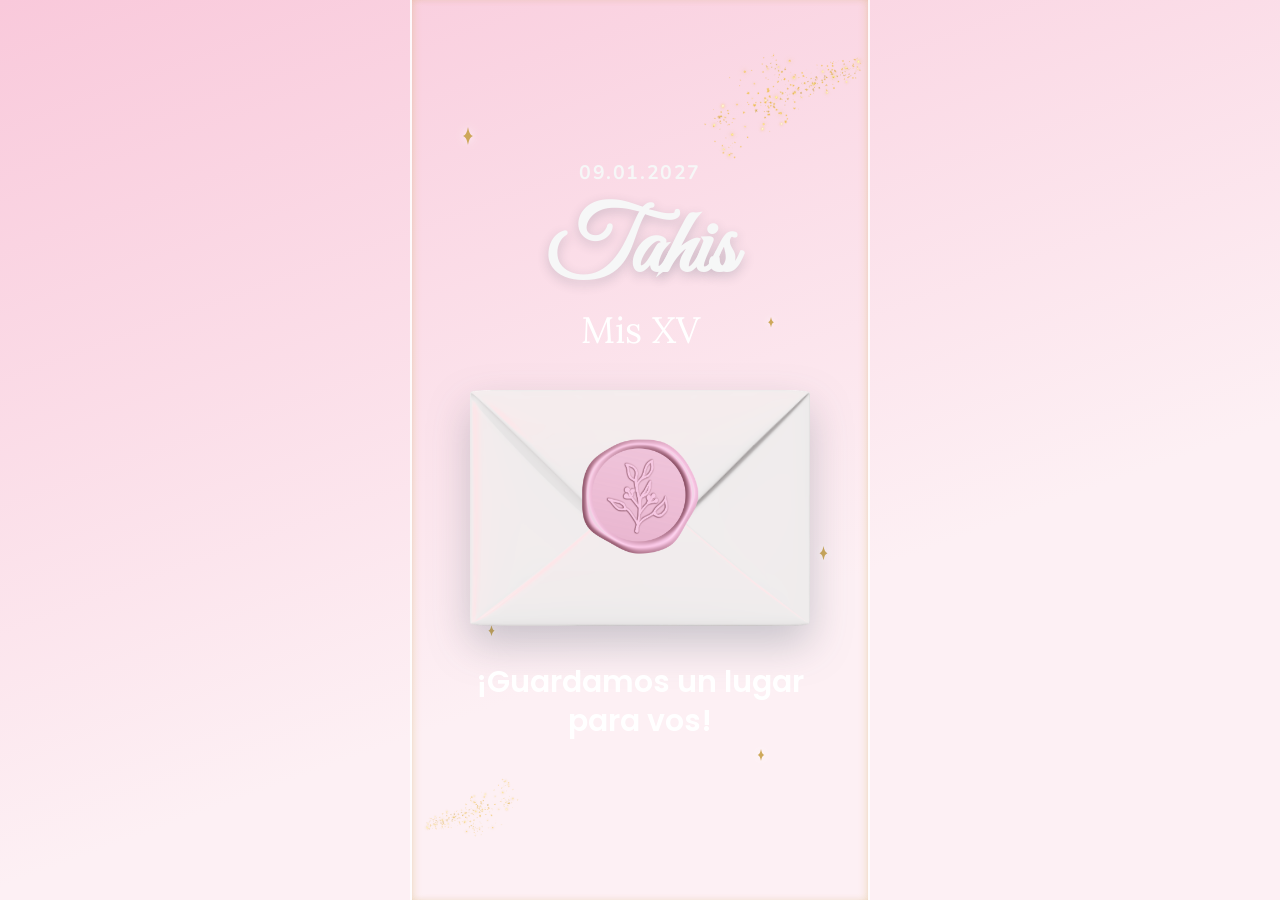
<file: index.html>
<!DOCTYPE html>
<html lang="es">
<head>
  <meta charset="UTF-8" />
  <meta name="viewport" content="width=device-width, initial-scale=1.0" />
  <title>¡Estás invitado/a!</title>

  <!-- Vista previa al compartir por WhatsApp/redes.
       IMPORTANTE: cuando subas la página, reemplazá "TU-DOMINIO" por la URL
       real (la imagen y el enlace deben ser URL absoluta para que WhatsApp
       los muestre). Ver el README. -->
  <meta name="description" content="¡Tahis cumple XV! Te esperamos el 09 de enero de 2027. Entrá a la invitación para confirmar tu lugar. ✨" />
  <meta property="og:type" content="website" />
  <meta property="og:site_name" content="XV de Tahis" />
  <meta property="og:title" content="¡XV de Tahis! ✨" />
  <meta property="og:description" content="Te esperamos el 09 de enero de 2027 en Progreso, Canelones. Toca el sobre para ver los detalles y confirmar tu lugar." />
  <meta property="og:image" content="https://fdevcore.github.io/tahis-xv/images/og-image.jpg" />
  <meta property="og:url" content="https://fdevcore.github.io/tahis-xv/" />
  <meta name="twitter:card" content="summary_large_image" />
  <meta name="theme-color" content="#f9c9db" />

  <!-- Favicon -->
  <link rel="icon" type="image/png" href="images/favicon.png" />
  <link rel="apple-touch-icon" href="images/apple-touch-icon.png" />

  <!-- Tipografías (equivalentes libres a las del diseño original) -->
  <link rel="preconnect" href="https://fonts.googleapis.com" />
  <link rel="preconnect" href="https://fonts.gstatic.com" crossorigin />
  <link
    href="https://fonts.googleapis.com/css2?family=Great+Vibes&family=Lora:wght@500;600&family=Nunito:wght@700;800&family=Poppins:wght@400;500;600;700&display=swap"
    rel="stylesheet"
  />

  <link rel="stylesheet" href="css/base.css" />
  <link rel="stylesheet" href="css/pase.css" />
</head>

<!-- data-page="pase" le indica a app.js qué lógica ejecutar -->
<body data-page="pase">
  <!-- Marca el borde de la tarjeta a lo largo de toda la pantalla -->
  <div class="card-edge" aria-hidden="true"></div>

  <main class="pase">
    <!-- Confeti dorado decorativo (mismo asset que la página de referencia),
         repetido en dos esquinas para que haya más brillo -->
    <img class="confetti confetti--1" src="images/decorativo/confetti-dorado.png" alt="" aria-hidden="true" />
    <img class="confetti confetti--chica confetti--2" src="images/decorativo/confetti-dorado.png" alt="" aria-hidden="true" />

    <!-- Chispitas doradas animadas, para sumar brillantina extra -->
    <span class="sparkle sparkle--1" aria-hidden="true">
      <svg viewBox="0 0 24 24"><path d="M12 0c1 5 2 8 5 9-3 1-4 4-5 9-1-5-2-8-5-9 3-1 4-4 5-9z" /></svg>
    </span>
    <span class="sparkle sparkle--2" aria-hidden="true">
      <svg viewBox="0 0 24 24"><path d="M12 0c1 5 2 8 5 9-3 1-4 4-5 9-1-5-2-8-5-9 3-1 4-4 5-9z" /></svg>
    </span>
    <span class="sparkle sparkle--3" aria-hidden="true">
      <svg viewBox="0 0 24 24"><path d="M12 0c1 5 2 8 5 9-3 1-4 4-5 9-1-5-2-8-5-9 3-1 4-4 5-9z" /></svg>
    </span>
    <span class="sparkle sparkle--4" aria-hidden="true">
      <svg viewBox="0 0 24 24"><path d="M12 0c1 5 2 8 5 9-3 1-4 4-5 9-1-5-2-8-5-9 3-1 4-4 5-9z" /></svg>
    </span>
    <span class="sparkle sparkle--5" aria-hidden="true">
      <svg viewBox="0 0 24 24"><path d="M12 0c1 5 2 8 5 9-3 1-4 4-5 9-1-5-2-8-5-9 3-1 4-4 5-9z" /></svg>
    </span>

    <!-- Fecha pequeña -->
    <p class="pase__fecha reveal" id="fechaDisplay">00.00.0000</p>

    <!-- Nombre de la festejada -->
    <h1 class="pase__nombre reveal" id="nombre">Nombre</h1>

    <!-- Título del evento -->
    <p class="pase__evento reveal" id="tituloEvento">¡Mi cumpleaños!</p>

    <!-- Sobre con sello de cera: es el enlace hacia la invitación completa -->
    <a class="pase__sobre reveal" href="invitacion.html" aria-label="Hacé clic para ver la invitación">
      <img src="images/decorativo/sobre.png" alt="" aria-hidden="true" />
      <img class="pase__sello" src="images/decorativo/sello.png" alt="" aria-hidden="true" />
    </a>

    <!-- Mensaje de reserva -->
    <p class="pase__mensaje reveal" id="mensajeReserva">¡Guardamos un lugar para vos!</p>
  </main>

  <script src="js/config.js"></script>
  <script src="js/render.js"></script>
  <script src="js/countdown.js"></script>
  <script src="js/reveal.js"></script>
  <script src="js/app.js"></script>
</body>
</html>
</file>
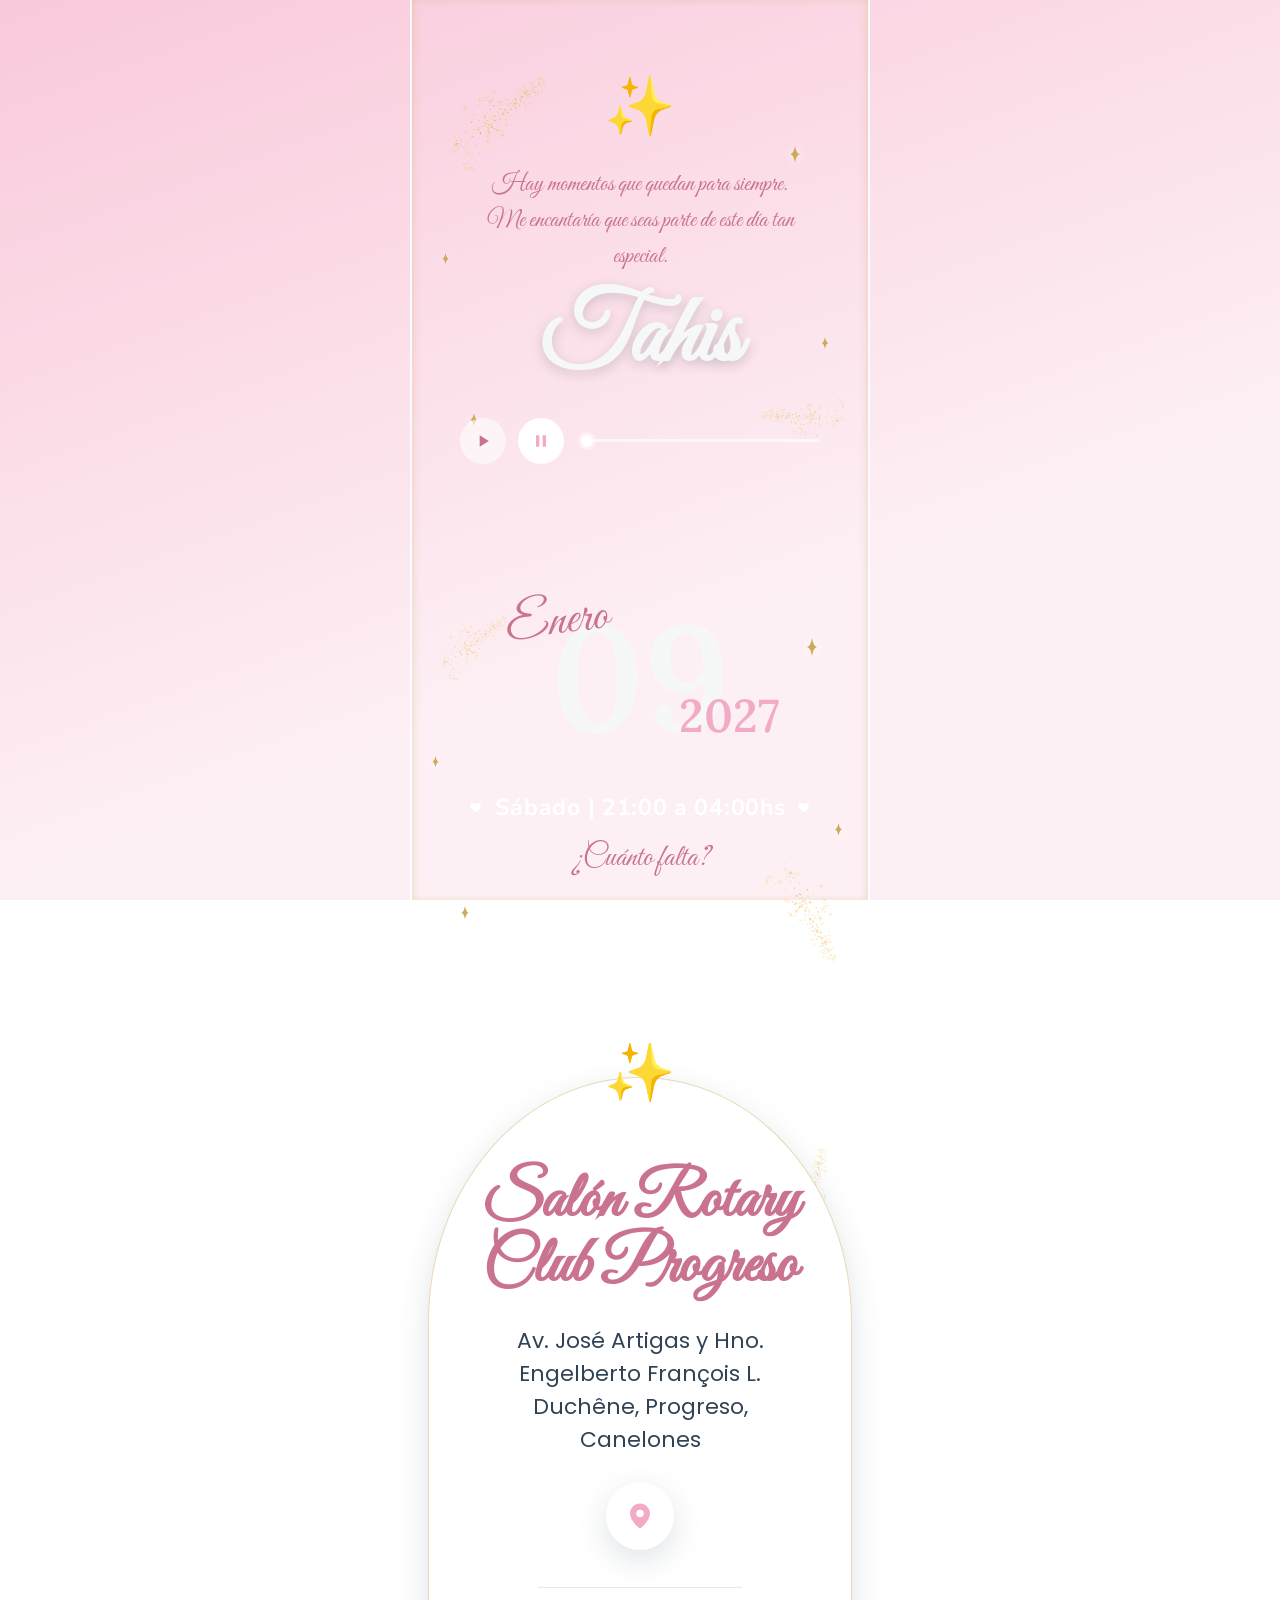
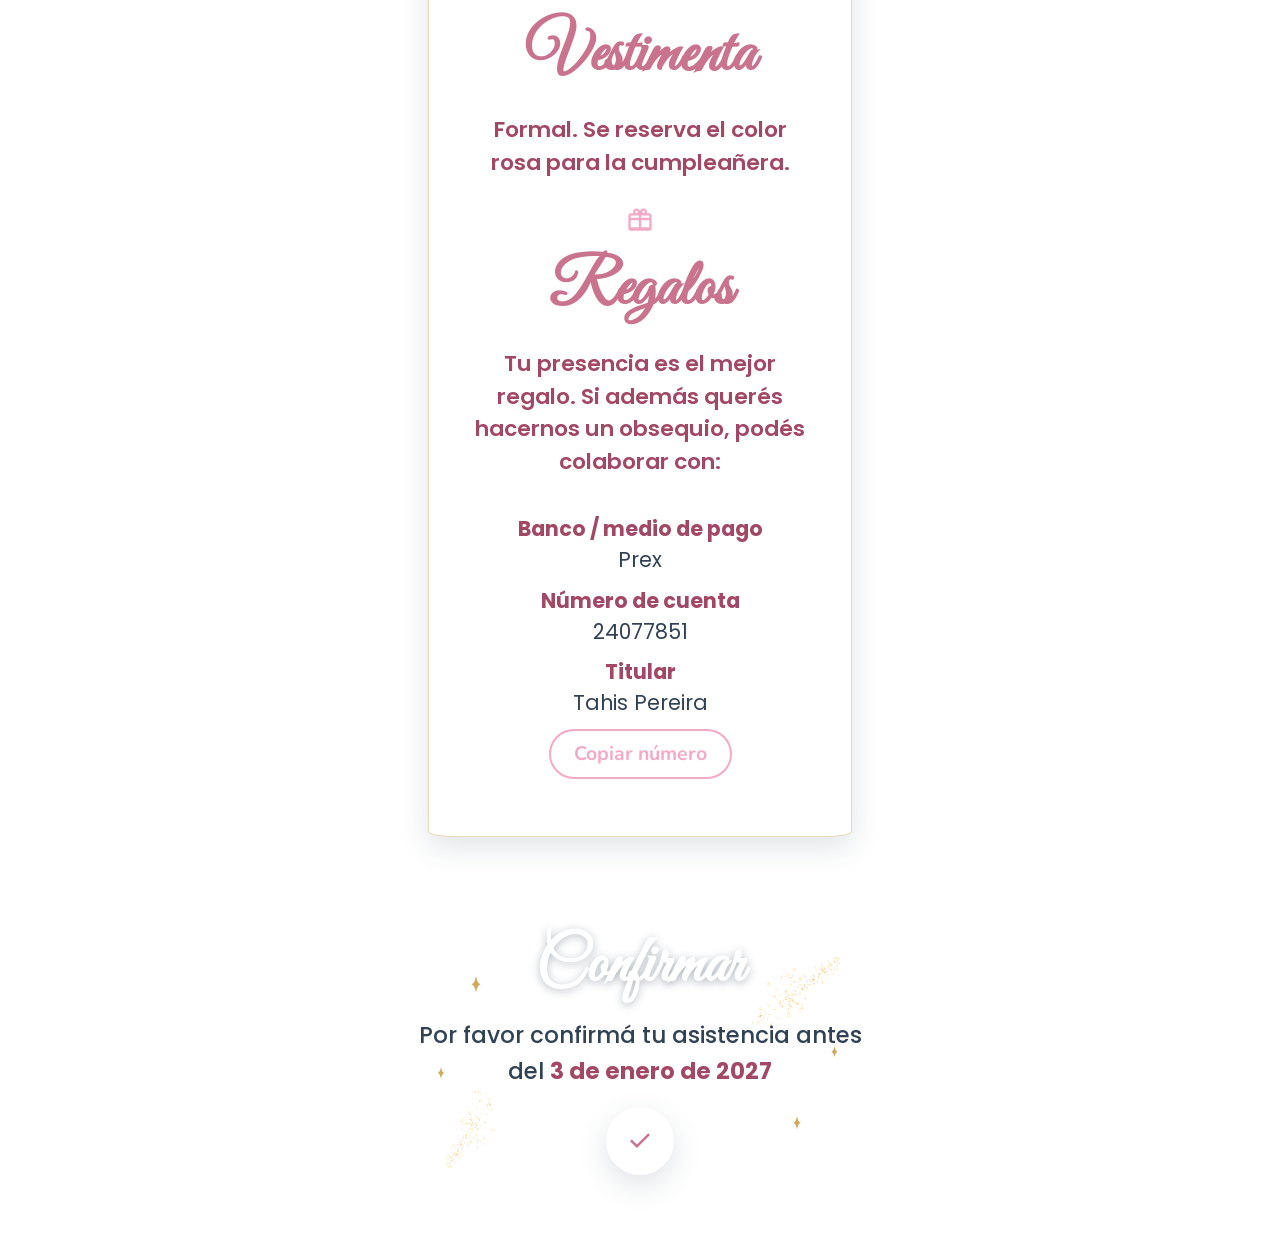
<file: invitacion.html>
<!DOCTYPE html>
<html lang="es">
<head>
  <meta charset="UTF-8" />
  <meta name="viewport" content="width=device-width, initial-scale=1.0" />
  <title>Invitación</title>

  <!-- Vista previa al compartir por WhatsApp/redes.
       IMPORTANTE: cuando subas la página, reemplazá "TU-DOMINIO" por la URL
       real (la imagen y el enlace deben ser URL absoluta para que WhatsApp
       los muestre). Ver el README. -->
  <meta name="description" content="Te esperamos el 09 de enero de 2027 en Progreso, Canelones. Confirmá tu asistencia y mirá todos los detalles. ✨" />
  <meta property="og:type" content="website" />
  <meta property="og:site_name" content="XV de Tahis" />
  <meta property="og:title" content="¡XV de Tahis! ✨" />
  <meta property="og:description" content="Te esperamos el 09 de enero de 2027 en Progreso, Canelones. Confirmá tu lugar." />
  <meta property="og:image" content="https://fdevcore.github.io/tahis-xv/images/og-image.jpg" />
  <meta property="og:url" content="https://fdevcore.github.io/tahis-xv/invitacion.html" />
  <meta name="twitter:card" content="summary_large_image" />
  <meta name="theme-color" content="#f9c9db" />

  <!-- Favicon -->
  <link rel="icon" type="image/png" href="images/favicon.png" />
  <link rel="apple-touch-icon" href="images/apple-touch-icon.png" />

  <link rel="preconnect" href="https://fonts.googleapis.com" />
  <link rel="preconnect" href="https://fonts.gstatic.com" crossorigin />
  <link
    href="https://fonts.googleapis.com/css2?family=Great+Vibes&family=Lora:wght@500;600&family=Nunito:wght@700;800&family=Poppins:wght@400;500;600;700&display=swap"
    rel="stylesheet"
  />

  <link rel="stylesheet" href="css/base.css" />
  <link rel="stylesheet" href="css/invitacion.css" />
</head>

<!-- data-page="invitacion" le indica a app.js qué lógica ejecutar -->
<body data-page="invitacion">
  <!-- Marca el borde de la tarjeta a lo largo de toda la página -->
  <div class="card-edge" aria-hidden="true"></div>

  <!-- ============== HERO: bienvenida + reproductor ============== -->
  <section class="section hero">
    <div class="section__frame">
      <img class="confetti confetti--1" src="images/decorativo/confetti-dorado.png" alt="" aria-hidden="true" />
      <img class="confetti confetti--chica confetti--2" src="images/decorativo/confetti-dorado.png" alt="" aria-hidden="true" />
      <span class="sparkle sparkle--1" aria-hidden="true"><svg viewBox="0 0 24 24"><path d="M12 0c1 5 2 8 5 9-3 1-4 4-5 9-1-5-2-8-5-9 3-1 4-4 5-9z" /></svg></span>
      <span class="sparkle sparkle--2" aria-hidden="true"><svg viewBox="0 0 24 24"><path d="M12 0c1 5 2 8 5 9-3 1-4 4-5 9-1-5-2-8-5-9 3-1 4-4 5-9z" /></svg></span>
      <span class="sparkle sparkle--3" aria-hidden="true"><svg viewBox="0 0 24 24"><path d="M12 0c1 5 2 8 5 9-3 1-4 4-5 9-1-5-2-8-5-9 3-1 4-4 5-9z" /></svg></span>
      <span class="sparkle sparkle--4" aria-hidden="true"><svg viewBox="0 0 24 24"><path d="M12 0c1 5 2 8 5 9-3 1-4 4-5 9-1-5-2-8-5-9 3-1 4-4 5-9z" /></svg></span>
      <div class="section__inner">
        <!-- Insignia decorativa arriba del todo (reemplaza a la corona original) -->
        <div class="reveal" id="insigniaHero" aria-hidden="true" style="font-size:2.5rem;">✨</div>

        <p class="hero__bienvenida reveal" id="mensajeBienvenida">
          Hay momentos que quedan para siempre. Me encantaría que seas parte de este día tan especial.
        </p>

        <h1 class="hero__nombre reveal" id="nombre">Nombre</h1>

        <!-- Reproductor de música de fondo (opcional). Si CONFIG.musica.src
             está vacío, render.js oculta todo este bloque. -->
        <div class="player reveal" id="reproductor" hidden>
          <audio id="audioElemento" loop></audio>
          <div class="player__botones">
            <button class="player__toggle" id="playerPlay" type="button" aria-label="Reproducir música">
              <svg viewBox="0 0 24 24"><path d="M8 5v14l11-7z" /></svg>
            </button>
            <button class="player__toggle" id="playerPause" type="button" aria-label="Pausar música">
              <svg viewBox="0 0 24 24"><path d="M6 5h4v14H6zM14 5h4v14h-4z" /></svg>
            </button>
          </div>
          <input class="player__bar" id="playerBar" type="range" min="0" max="100" value="0" />
        </div>

        <!-- Aviso que aparece solo si el navegador sigue bloqueando el
             audio y hace falta un toque (ver js/player.js) -->
        <p class="player__nudge" id="audioNudge" hidden>🎵 Tocá la pantalla para escuchar la música</p>
      </div>
    </div>
  </section>

  <!-- ============== CUÁNDO: fecha superpuesta + cuenta regresiva ============== -->
  <section class="section when">
    <div class="section__frame">
      <img class="confetti confetti--1" src="images/decorativo/confetti-dorado.png" alt="" aria-hidden="true" />
      <img class="confetti confetti--2" src="images/decorativo/confetti-dorado.png" alt="" aria-hidden="true" />
      <span class="sparkle sparkle--1" aria-hidden="true"><svg viewBox="0 0 24 24"><path d="M12 0c1 5 2 8 5 9-3 1-4 4-5 9-1-5-2-8-5-9 3-1 4-4 5-9z" /></svg></span>
      <span class="sparkle sparkle--2" aria-hidden="true"><svg viewBox="0 0 24 24"><path d="M12 0c1 5 2 8 5 9-3 1-4 4-5 9-1-5-2-8-5-9 3-1 4-4 5-9z" /></svg></span>
      <span class="sparkle sparkle--3" aria-hidden="true"><svg viewBox="0 0 24 24"><path d="M12 0c1 5 2 8 5 9-3 1-4 4-5 9-1-5-2-8-5-9 3-1 4-4 5-9z" /></svg></span>
      <span class="sparkle sparkle--4" aria-hidden="true"><svg viewBox="0 0 24 24"><path d="M12 0c1 5 2 8 5 9-3 1-4 4-5 9-1-5-2-8-5-9 3-1 4-4 5-9z" /></svg></span>
      <div class="section__inner">
      <div class="when__fecha reveal">
        <span class="when__mes" id="fechaMes">Mes</span>
        <span class="when__dia" id="fechaDia">00</span>
        <span class="when__anio" id="fechaAnio">0000</span>
      </div>

      <p class="when__horario reveal">
        <svg class="icon-inline" viewBox="0 0 24 24" aria-hidden="true">
          <path d="M12 21s-6.7-4.35-9.3-8.1C.8 10.1 1.4 6.7 4.2 5.2c2.1-1.1 4.4-.4 5.8 1.3.4.5.7 1 1 1.5.3-.5.6-1 1-1.5 1.4-1.7 3.7-2.4 5.8-1.3 2.8 1.5 3.4 4.9 1.5 7.7C18.7 16.65 12 21 12 21z" />
        </svg>
        <span id="diaYHorario">Día | Horario</span>
        <svg class="icon-inline" viewBox="0 0 24 24" aria-hidden="true">
          <path d="M12 21s-6.7-4.35-9.3-8.1C.8 10.1 1.4 6.7 4.2 5.2c2.1-1.1 4.4-.4 5.8 1.3.4.5.7 1 1 1.5.3-.5.6-1 1-1.5 1.4-1.7 3.7-2.4 5.8-1.3 2.8 1.5 3.4 4.9 1.5 7.7C18.7 16.65 12 21 12 21z" />
        </svg>
      </p>

      <p class="when__pregunta reveal">¿Cuánto falta?</p>

      <!-- Cuenta regresiva en vivo (ver js/countdown.js) -->
      <div class="countdown reveal" id="countdown">
        <div class="countdown__unit">
          <span class="countdown__value" id="cdDias">00</span>
          <span class="countdown__label">Días</span>
        </div>
        <span class="countdown__sep">:</span>
        <div class="countdown__unit">
          <span class="countdown__value" id="cdHoras">00</span>
          <span class="countdown__label">Horas</span>
        </div>
        <span class="countdown__sep">:</span>
        <div class="countdown__unit">
          <span class="countdown__value" id="cdMinutos">00</span>
          <span class="countdown__label">Min</span>
        </div>
        <span class="countdown__sep">:</span>
        <div class="countdown__unit">
          <span class="countdown__value" id="cdSegundos">00</span>
          <span class="countdown__label">Seg</span>
        </div>
      </div>
      </div>
    </div>
  </section>

  <!-- ============== TARJETA EN ARCO: Dónde + Vestimenta + Regalos ============== -->
  <section class="section info">
   <div class="section__frame">
    <img class="confetti confetti--1" src="images/decorativo/confetti-dorado.png" alt="" aria-hidden="true" />
    <img class="confetti confetti--chica confetti--2" src="images/decorativo/confetti-dorado.png" alt="" aria-hidden="true" />
    <span class="sparkle sparkle--1" aria-hidden="true"><svg viewBox="0 0 24 24"><path d="M12 0c1 5 2 8 5 9-3 1-4 4-5 9-1-5-2-8-5-9 3-1 4-4 5-9z" /></svg></span>
    <span class="sparkle sparkle--2" aria-hidden="true"><svg viewBox="0 0 24 24"><path d="M12 0c1 5 2 8 5 9-3 1-4 4-5 9-1-5-2-8-5-9 3-1 4-4 5-9z" /></svg></span>
      <span class="sparkle sparkle--3" aria-hidden="true"><svg viewBox="0 0 24 24"><path d="M12 0c1 5 2 8 5 9-3 1-4 4-5 9-1-5-2-8-5-9 3-1 4-4 5-9z" /></svg></span>
      <span class="sparkle sparkle--4" aria-hidden="true"><svg viewBox="0 0 24 24"><path d="M12 0c1 5 2 8 5 9-3 1-4 4-5 9-1-5-2-8-5-9 3-1 4-4 5-9z" /></svg></span>

    <div class="arch-card reveal">
      <span class="arch-card__insignia" id="insigniaArco" aria-hidden="true">✨</span>

      <!-- Dónde -->
      <h2 class="title-script" id="nombreLugar">Nombre del salón</h2>
      <p class="arch-card__direccion" id="direccion">Dirección</p>
      <a class="icon-circle" id="mapsLink" href="https://maps.google.com/" target="_blank" rel="noopener noreferrer" aria-label="Ver ubicación en el mapa">
        <svg viewBox="0 0 24 24" aria-hidden="true">
          <path d="M12 2C7.6 2 4 5.6 4 10c0 5.4 6.8 11.2 7.1 11.4.5.4 1.2.4 1.8 0C13.2 21.2 20 15.4 20 10c0-4.4-3.6-8-8-8zm0 11a3 3 0 1 1 0-6 3 3 0 0 1 0 6z" />
        </svg>
      </a>

      <div class="arch-card__divider"></div>

      <!-- Vestimenta -->
      <h2 class="title-script" id="vestimentaTitulo">Vestimenta</h2>
      <p class="arch-card__texto" id="vestimentaTexto">
        Formal. Se reservan los colores dorado y rosa para la cumpleañera.
      </p>

      <div class="arch-card__icono-divisor" aria-hidden="true">
        <svg viewBox="0 0 24 24">
          <path d="M20 7h-2.2c.13-.32.2-.65.2-1 0-1.66-1.34-3-3-3-1.05 0-1.96.54-2.5 1.35L12 4.9l-.5-.55C10.96 3.54 10.05 3 9 3 7.34 3 6 4.34 6 6c0 .35.07.68.2 1H4c-1.1 0-2 .9-2 2v11c0 1.1.9 2 2 2h16c1.1 0 2-.9 2-2V9c0-1.1-.9-2-2-2zM9 5c.55 0 1 .45 1 1s-.45 1-1 1-1-.45-1-1 .45-1 1-1zm6 2c-.55 0-1-.45-1-1s.45-1 1-1 1 .45 1 1-.45 1-1 1zM4 9h7v2H4V9zm0 4h7v6H4v-6zm16 6h-7v-6h7v6zm0-8h-7V9h7v2z" />
        </svg>
      </div>

      <!-- Regalos -->
      <h2 class="title-script" id="regalosTitulo">Regalos</h2>
      <p class="arch-card__texto" id="regalosTexto">
        Tu presencia es el mejor regalo. Si además querés hacernos un obsequio, podés colaborar con:
      </p>

      <!-- Este bloque se oculta automáticamente si no se cargan datos en config.js -->
      <dl class="arch-card__regalo" id="datosRegaloBloque">
        <dt>Banco / medio de pago</dt>
        <dd id="regaloBanco">-</dd>
        <dt>Número de cuenta</dt>
        <dd id="regaloNumero">-</dd>
        <dt>Titular</dt>
        <dd id="regaloTitular">-</dd>
        <button class="arch-card__copiar" id="copiarDatosRegalo" type="button">Copiar número</button>
      </dl>
    </div>
   </div>
  </section>

  <!-- ============== CONFIRMAR ASISTENCIA ============== -->
  <section class="section rsvp" id="rsvp">
   <div class="section__frame">
    <img class="confetti confetti--1" src="images/decorativo/confetti-dorado.png" alt="" aria-hidden="true" />
    <img class="confetti confetti--chica confetti--2" src="images/decorativo/confetti-dorado.png" alt="" aria-hidden="true" />
    <span class="sparkle sparkle--1" aria-hidden="true"><svg viewBox="0 0 24 24"><path d="M12 0c1 5 2 8 5 9-3 1-4 4-5 9-1-5-2-8-5-9 3-1 4-4 5-9z" /></svg></span>
    <span class="sparkle sparkle--2" aria-hidden="true"><svg viewBox="0 0 24 24"><path d="M12 0c1 5 2 8 5 9-3 1-4 4-5 9-1-5-2-8-5-9 3-1 4-4 5-9z" /></svg></span>
      <span class="sparkle sparkle--3" aria-hidden="true"><svg viewBox="0 0 24 24"><path d="M12 0c1 5 2 8 5 9-3 1-4 4-5 9-1-5-2-8-5-9 3-1 4-4 5-9z" /></svg></span>
      <span class="sparkle sparkle--4" aria-hidden="true"><svg viewBox="0 0 24 24"><path d="M12 0c1 5 2 8 5 9-3 1-4 4-5 9-1-5-2-8-5-9 3-1 4-4 5-9z" /></svg></span>
    <div class="section__inner">
      <h2 class="title-script rsvp__titulo" id="confirmacionTitulo">Confirmar</h2>
      <p class="rsvp__texto">
        <span id="confirmacionTexto">Por favor confirmá tu asistencia antes del</span>
        <span class="rsvp__fecha-limite" id="fechaLimite">fecha límite</span>
      </p>
      <a class="icon-circle rsvp__boton reveal" id="rsvpBoton" href="https://forms.gle/" target="_blank" rel="noopener noreferrer" aria-label="Confirmar asistencia">
        <svg viewBox="0 0 24 24" aria-hidden="true">
          <path d="M9.55 17.65 4 12.1l1.4-1.4 4.15 4.15L18.6 5.8 20 7.2z" />
        </svg>
      </a>
    </div>
   </div>
  </section>

  <!-- ============== FOOTER / CRÉDITO (opcional) ============== -->
  <footer class="site-footer" id="siteFooter" hidden>
    <p>
      <a id="creditoLink" href="#" target="_blank" rel="noopener noreferrer"><span id="creditoTexto"></span></a>
    </p>
  </footer>

  <script src="js/config.js"></script>
  <script src="js/render.js"></script>
  <script src="js/countdown.js"></script>
  <script src="js/reveal.js"></script>
  <script src="js/player.js"></script>
  <script src="js/app.js"></script>
</body>
</html>
</file>
<file: css/base.css>
/* ============================================================
   BASE.CSS
   Variables globales, reset y componentes compartidos por
   index.html (el "pase") e invitacion.html (la invitación completa).

   La paleta y los componentes de este archivo están calcados de la
   página de referencia (fondo rosa con degradé, títulos en cursiva
   color mauve, tarjeta blanca en forma de arco, insignias circulares
   con íconos, confeti dorado).
   ============================================================ */

:root {
  --color-bg-top: #f9c9db;     /* Rosa clarito: esquina superior del degradé */
  --color-bg-bottom: #fdf0f4;  /* Rosa casi blanco: resto del degradé de fondo */
  --color-accent: #f3aac6;     /* Rosa acento (botones, círculos) */
  --color-title: #c9738f;      /* Mauve de los títulos en cursiva */
  --color-text-rose: #a24864;  /* Texto rosado oscuro (vestimenta, regalos) */
  --color-gold: #c9a24b;       /* Dorado, detalle del tema XV */
  --color-light: #f6f7f7;      /* Casi blanco, texto sobre fondo rosado */
  --color-dark: #304254;       /* Azul oscuro, texto general sobre blanco */
  --color-white: #ffffff;

  /* --- Tipografías (equivalentes libres a las del diseño original) --- */
  --font-script: 'Great Vibes', cursive;   /* Nombre de la festejada, títulos */
  --font-serif: 'Lora', serif;             /* Números de fecha grandes */
  --font-sans: 'Poppins', sans-serif;      /* Textos generales */
  --font-accent: 'Nunito', sans-serif;     /* Pequeños textos destacados */

  --shadow-soft: 0 10px 30px rgba(48, 66, 84, 0.15);
  --transition-base: 0.4s ease;
}

/* --- Reset básico --- */
*,
*::before,
*::after {
  box-sizing: border-box;
  margin: 0;
  padding: 0;
}

html {
  scroll-behavior: smooth;
  /* Tamaño base del texto: en pantallas grandes lo agrandamos un poco
     para que la tarjeta (que se mantiene angosta, como en el celular)
     no se vea chica y perdida en medio de la pantalla. Como casi todo
     el sitio está en rem, esto agranda todo proporcionalmente. */
  font-size: 18px;
}

@media (min-width: 640px) {
  html {
    font-size: 20px;
  }
}

@media (min-width: 1024px) {
  html {
    font-size: 23px;
  }
}

body {
  font-family: var(--font-sans);
  color: var(--color-dark);
  /* Un único degradé para TODA la página, fijo a la pantalla
     ("background-attachment: fixed"). Al estar fijo, no importa
     cuánto mida la página ni cuántas secciones tenga: se ve siempre
     parejo, sin ningún corte/línea entre una sección y la siguiente. */
  background-image: linear-gradient(160deg, var(--color-bg-top), var(--color-bg-bottom) 65%);
  background-attachment: fixed;
  background-size: 100% 100vh;
  background-repeat: no-repeat;
  overflow-x: hidden;
  -webkit-font-smoothing: antialiased;
}

img {
  display: block;
  max-width: 100%;
}

a {
  text-decoration: none;
  color: inherit;
}

button {
  font-family: inherit;
  cursor: pointer;
  border: none;
  background: none;
}

/* --- Utilidad: animación de aparición al hacer scroll (ver reveal.js) --- */
.reveal {
  opacity: 0;
  transform: translateY(24px);
  transition: opacity 0.8s ease, transform 0.8s ease;
}

.reveal.is-visible {
  opacity: 1;
  transform: translateY(0);
}

/* --- Título en tipografía script/cursiva, usado en cada sub-sección --- */
.title-script {
  font-family: var(--font-script);
  font-size: 2.8rem;
  color: var(--color-title);
  line-height: 1;
}

/* --- Borde vertical fijo: marca los bordes de la "tarjeta" angosta
   (izquierda y derecha) a lo largo de TODA la página, para que se vea
   claramente dónde termina la tarjeta y empieza el fondo, incluso al
   hacer scroll. Es "fixed" así se mantiene de arriba a abajo de la
   pantalla sin importar cuánto mida la página. --- */
/* Solo se muestra a partir de tablet/pc (ver media query más abajo):
   en celular la tarjeta ya ocupa casi todo el ancho de la pantalla,
   así que estas líneas quedarían pegadas al borde y no se ven bien. */
.card-edge {
  display: none;
  position: fixed;
  top: 0;
  bottom: 0;
  left: 50%;
  transform: translateX(-50%);
  width: min(92%, 460px);
  border-left: 2px solid rgba(255, 255, 255, 0.85);
  border-right: 2px solid rgba(255, 255, 255, 0.85);
  box-shadow: inset 4px 0 10px -4px rgba(201, 162, 75, 0.35),
    inset -4px 0 10px -4px rgba(201, 162, 75, 0.35);
  pointer-events: none;
  z-index: 5;
}

@media (min-width: 640px) {
  .card-edge {
    display: block;
  }
}

/* --- Confeti dorado decorativo (imagen real recortada del diseño) ---
   Se usa como acento suelto en varias esquinas, con un ligero
   parpadeo/flote para que se sienta "vivo" en vez de una imagen fija. */
.confetti {
  position: absolute;
  width: 140px;
  pointer-events: none;
  user-select: none;
  z-index: 0;
  animation: brillar 4s ease-in-out infinite;
}

.confetti--chica {
  width: 80px;
}

@keyframes brillar {
  0%, 100% { opacity: 0.55; transform: scale(0.94) rotate(var(--rot, 0deg)); }
  50% { opacity: 1; transform: scale(1.06) rotate(var(--rot, 0deg)); }
}

/* --- Chispitas sueltas (estrellitas doradas animadas), para sumar
   más brillantina además del confeti real --- */
.sparkle {
  position: absolute;
  z-index: 0;
  pointer-events: none;
  color: var(--color-gold);
  opacity: 0.9;
  filter: drop-shadow(0 0 4px rgba(255, 255, 255, 0.9));
  animation: titilar 2.4s ease-in-out infinite;
}

.sparkle svg {
  width: 100%;
  height: 100%;
  fill: currentColor;
}

@keyframes titilar {
  0%, 100% { opacity: 0.45; transform: scale(0.75) rotate(0deg); }
  50% { opacity: 1; transform: scale(1.25) rotate(15deg); }
}

/* --- Insignia circular con ícono (usada en "Dónde" y "Confirmar") --- */
.icon-circle {
  display: inline-grid;
  place-items: center;
  width: 68px;
  height: 68px;
  border-radius: 50%;
  background: var(--color-white);
  box-shadow: var(--shadow-soft);
  color: var(--color-accent);
  transition: transform var(--transition-base), box-shadow var(--transition-base);
}

.icon-circle svg {
  width: 30px;
  height: 30px;
  fill: currentColor;
}

.icon-circle:hover {
  transform: translateY(-3px) scale(1.05);
  box-shadow: 0 14px 30px rgba(48, 66, 84, 0.22);
}

/* --- Ícono pequeño en línea (corazones junto al día/horario) --- */
.icon-inline {
  width: 20px;
  height: 20px;
  fill: currentColor;
  vertical-align: -3px;
}

/* --- Tarjeta blanca en forma de arco: agrupa Dónde + Vestimenta + Regalos,
   igual que en la página de referencia --- */
.arch-card {
  position: relative;
  z-index: 1;
  width: min(92%, 460px);
  margin: 0 auto;
  background: var(--color-white);
  border-radius: 50% 50% 24px 24px / 18% 18% 6px 6px;
  padding: 4rem 1.75rem 2.5rem;
  /* Filete dorado bien fino que marca el borde de la tarjeta, además
     de la sombra: así se nota la separación entre la tarjeta blanca
     (delgada) y el fondo rosa, como en la referencia. */
  border: 1px solid rgba(201, 162, 75, 0.4);
  box-shadow: var(--shadow-soft);
  display: flex;
  flex-direction: column;
  align-items: center;
  gap: 1.1rem;
  text-align: center;
}

.arch-card__divider {
  width: 60%;
  height: 1px;
  background: rgba(48, 66, 84, 0.12);
  margin: 0.5rem 0;
}
</file>
<file: css/pase.css>
/* ============================================================
   PASE.CSS
   Estilos de index.html: la tarjeta "pase" que se comparte por
   WhatsApp. Replica el diseño real de referencia: fondo con
   degradé rosa, confeti dorado, nombre en script, sobre blanco
   con sello de cera, y el mensaje de reserva.
   ============================================================ */

.pase {
  position: relative;
  min-height: 100svh;
  width: 100%;
  max-width: 460px;
  margin: 0 auto;
  display: flex;
  flex-direction: column;
  align-items: center;
  justify-content: center;
  gap: 0.85rem;
  padding: 2rem 1.5rem;
  text-align: center;
  overflow: hidden;
}

/* Confeti dorado en dos esquinas, igual que en la referencia pero con
   más brillo repartido */
.confetti--1 {
  top: 4%;
  right: 4%;
  transform: rotate(15deg);
}

.confetti--2 {
  bottom: 6%;
  left: 5%;
  transform: rotate(-160deg);
  animation-delay: -2s;
}

/* Chispitas sueltas repartidas por la tarjeta */
.sparkle--1 {
  top: 14%;
  left: 10%;
  width: 24px;
  height: 24px;
  animation-delay: -0.5s;
}

.sparkle--2 {
  top: 60%;
  right: 8%;
  width: 19px;
  height: 19px;
  animation-delay: -1.6s;
}

.sparkle--3 {
  bottom: 16%;
  right: 22%;
  width: 16px;
  height: 16px;
  animation-delay: -0.9s;
}

.sparkle--4 {
  top: 34%;
  right: 20%;
  width: 14px;
  height: 14px;
  animation-delay: -2.2s;
}

.sparkle--5 {
  bottom: 30%;
  left: 16%;
  width: 15px;
  height: 15px;
  animation-delay: -1.2s;
}

/* Fecha pequeña, arriba del nombre */
.pase__fecha {
  font-family: var(--font-accent);
  font-weight: 700;
  letter-spacing: 0.08em;
  font-size: 0.85rem;
  color: var(--color-light);
  position: relative;
  z-index: 1;
}

/* Nombre en tipografía script, tal como el original */
.pase__nombre {
  position: relative;
  z-index: 1;
  font-family: var(--font-script);
  font-size: 4rem;
  color: var(--color-light);
  line-height: 1;
  text-shadow: 0 4px 12px rgba(48, 66, 84, 0.2);
}

/* Título del evento (ej. "Mis XV") */
.pase__evento {
  position: relative;
  z-index: 1;
  font-family: var(--font-serif);
  font-size: 1.6rem;
  color: var(--color-white);
  margin-top: -0.5rem;
}

/* Sobre con sello de cera: el "botón" que lleva a la invitación */
.pase__sobre {
  position: relative;
  z-index: 1;
  width: min(78vw, 340px);
  margin: 0.75rem 0;
  filter: drop-shadow(0 18px 20px rgba(48, 66, 84, 0.25));
  transition: transform var(--transition-base);
}

.pase__sobre:hover {
  transform: translateY(-4px) scale(1.02);
}

.pase__sello {
  position: absolute;
  top: 50%;
  left: 50%;
  width: 34%;
  transform: translate(-50%, -60%);
}

/* Mensaje "¡Guardamos un lugar para vos!" */
.pase__mensaje {
  position: relative;
  z-index: 1;
  font-family: var(--font-sans);
  font-weight: 600;
  font-size: 1.3rem;
  color: var(--color-white);
  max-width: 22ch;
  line-height: 1.3;
}
</file>
<file: css/invitacion.css>
/* ============================================================
   INVITACION.CSS
   Estilos de invitacion.html. Replica el diseño real de referencia:
   Hero (bienvenida + reproductor) -> Cuándo (fecha superpuesta +
   cuenta regresiva) -> tarjeta blanca en arco con Dónde/Vestimenta/
   Regalos -> Confirmar -> pie de página.
   ============================================================ */

.section {
  position: relative;
  width: 100%;
  display: flex;
  flex-direction: column;
  align-items: center;
  justify-content: center;
  /* Antes cada sección forzaba 100vh: en pantallas grandes eso dejaba
     muchísimo espacio vacío arriba/abajo de textos cortos. Ahora cada
     sección mide solo lo que necesita su contenido + este padding. */
  padding: 2.75rem 1.5rem;
  overflow: hidden;
  text-align: center;
}

/* Marco angosto tipo "tarjeta de celular", incluso en pantallas grandes:
   agrupa el contenido de la sección Y su confeti decorativo, para que
   el confeti quede pegado a la tarjeta en vez de la esquina de toda
   la pantalla. En pc no se estira: el texto se agranda en su lugar
   (ver el font-size de html en base.css). */
.section__frame {
  position: relative;
  width: 100%;
  max-width: 460px;
  margin: 0 auto;
  display: flex;
  flex-direction: column;
  align-items: center;
}

.section__inner {
  position: relative;
  z-index: 1;
  width: 100%;
  display: flex;
  flex-direction: column;
  align-items: center;
  gap: 0.75rem;
}

/* ---------- HERO ---------- */
.hero .confetti--1 {
  top: 3%;
  left: 8%;
  width: 100px;
}

.hero .confetti--2 {
  bottom: 4%;
  right: 6%;
  width: 70px;
  transform: rotate(-140deg);
  animation-delay: -1.5s;
}

.hero .sparkle--1 { top: 20%; right: 14%; width: 22px; height: 22px; animation-delay: -0.3s; }
.hero .sparkle--2 { bottom: 10%; left: 12%; width: 18px; height: 18px; animation-delay: -1.4s; }
.hero .sparkle--3 { top: 45%; left: 6%; width: 15px; height: 15px; animation-delay: -2.1s; }
.hero .sparkle--4 { bottom: 30%; right: 8%; width: 16px; height: 16px; animation-delay: -0.9s; }

.hero__bienvenida {
  font-family: var(--font-script);
  font-size: 1.05rem;
  color: var(--color-title);
  max-width: 30ch;
  line-height: 1.5;
}

.hero__nombre {
  font-family: var(--font-script);
  font-size: 4.2rem;
  color: var(--color-light);
  line-height: 1;
  text-shadow: 0 4px 12px rgba(48, 66, 84, 0.2);
}

/* Reproductor de música de fondo (opcional). Se oculta por completo
   si CONFIG.musica.src está vacío: ver render.js */
.player {
  width: min(100%, 360px);
  display: flex;
  align-items: center;
  gap: 0.75rem;
  margin-top: 0.5rem;
}

/* Los dos botones (play y pausa) van siempre uno al lado del otro,
   en vez de que uno reemplace al otro */
.player__botones {
  flex-shrink: 0;
  display: flex;
  gap: 0.5rem;
}

.player__toggle {
  width: 46px;
  height: 46px;
  display: grid;
  place-items: center;
  border-radius: 50%;
  background: rgba(255, 255, 255, 0.6);
  color: var(--color-title);
  transition: background var(--transition-base), color var(--transition-base);
}

.player__toggle svg {
  width: 20px;
  height: 20px;
  fill: currentColor;
}

/* El botón de la acción activa (sonando o pausado) se resalta */
.player__toggle.is-active {
  background: var(--color-white);
  color: var(--color-accent);
}

.player__bar {
  flex: 1;
  -webkit-appearance: none;
  appearance: none;
  height: 3px;
  border-radius: 2px;
  background: rgba(255, 255, 255, 0.6);
}

.player__bar::-webkit-slider-thumb {
  -webkit-appearance: none;
  width: 12px;
  height: 12px;
  border-radius: 50%;
  background: var(--color-white);
  box-shadow: 0 0 0 3px rgba(255, 255, 255, 0.4);
}

/* Aviso "tocá la pantalla": sale solo si el navegador bloquea el sonido
   y hace falta un toque para desbloquearlo (ver js/player.js) */
.player__nudge {
  margin-top: 0.6rem;
  padding: 0.45rem 1.15rem;
  border-radius: 999px;
  background: rgba(255, 255, 255, 0.8);
  color: var(--color-title);
  font-family: var(--font-accent);
  font-weight: 700;
  font-size: 0.85rem;
  letter-spacing: 0.02em;
  box-shadow: var(--shadow-soft);
  animation: titilar 2.4s ease-in-out infinite;
}

/* ---------- CUÁNDO ---------- */
.when .confetti--1 {
  top: 6%;
  left: 6%;
  width: 70px;
}

.when .confetti--2 {
  bottom: 6%;
  right: 5%;
  width: 90px;
  transform: rotate(100deg);
  animation-delay: -2.4s;
}

.when .sparkle--1 { top: 12%; right: 10%; width: 24px; height: 24px; animation-delay: -0.8s; }
.when .sparkle--2 { bottom: 16%; left: 10%; width: 18px; height: 18px; animation-delay: -1.9s; }
.when .sparkle--3 { top: 40%; left: 4%; width: 15px; height: 15px; animation-delay: -1.1s; }
.when .sparkle--4 { bottom: 38%; right: 5%; width: 17px; height: 17px; animation-delay: -0.2s; }

.when__pregunta {
  font-family: var(--font-script);
  color: var(--color-title);
  font-size: 1.3rem;
}

/* Bloque de fecha grande con mes y año superpuestos al número del día,
   igual que en la referencia */
.when__fecha {
  position: relative;
  display: inline-block;
  margin: 0.5rem auto 1rem;
  padding: 0 1.5rem;
}

.when__dia {
  font-family: var(--font-serif);
  font-weight: 600;
  font-size: 6.5rem;
  color: var(--color-light);
  line-height: 1;
}

.when__mes {
  position: absolute;
  top: -8%;
  left: -4%;
  font-family: var(--font-script);
  font-size: 2.2rem;
  color: var(--color-title);
  transform: rotate(-6deg);
}

.when__anio {
  position: absolute;
  bottom: 4%;
  right: -6%;
  font-family: var(--font-serif);
  font-weight: 600;
  font-size: 2rem;
  color: var(--color-accent);
}

.when__horario {
  display: flex;
  align-items: center;
  gap: 0.5rem;
  font-family: var(--font-accent);
  font-weight: 700;
  letter-spacing: 0.03em;
  color: var(--color-white);
}

.when__horario svg {
  width: 14px;
  height: 14px;
  fill: var(--color-white);
}

/* Cuenta regresiva: dígitos simples separados por ":", sin tarjetas */
.countdown {
  display: flex;
  align-items: flex-start;
  gap: 0.4rem;
  margin-top: 0.75rem;
  font-family: var(--font-serif);
  color: var(--color-white);
}

.countdown__unit {
  display: flex;
  flex-direction: column;
  align-items: center;
}

.countdown__value {
  font-size: 1.8rem;
  line-height: 1;
}

.countdown__label {
  margin-top: 0.3rem;
  font-family: var(--font-accent);
  font-size: 0.65rem;
  text-transform: uppercase;
  letter-spacing: 0.08em;
  color: var(--color-white);
  opacity: 0.85;
}

.countdown__sep {
  font-size: 1.8rem;
  line-height: 1;
  opacity: 0.7;
}

/* ---------- TARJETA EN ARCO: Dónde + Vestimenta + Regalos ---------- */
.info {
  padding-top: 1.5rem;
  padding-bottom: 1.5rem;
}

.info .confetti--1 {
  bottom: 8%;
  left: 4%;
  width: 90px;
}

.info .confetti--2 {
  top: 6%;
  right: 4%;
  width: 70px;
  transform: rotate(-40deg);
  animation-delay: -1.1s;
}

.info .sparkle--1 { top: 22%; left: 8%; width: 20px; height: 20px; animation-delay: -0.6s; }
.info .sparkle--2 { bottom: 18%; right: 10%; width: 21px; height: 21px; animation-delay: -2.1s; }
.info .sparkle--3 { top: 4%; right: 20%; width: 14px; height: 14px; animation-delay: -1.3s; }
.info .sparkle--4 { bottom: 4%; left: 22%; width: 16px; height: 16px; animation-delay: -0.7s; }

/* Insignia sobre el borde superior del arco (reemplaza a la corona
   original; ver CONFIG.insignia en config.js) */
.arch-card__insignia {
  position: absolute;
  top: 0;
  left: 50%;
  transform: translate(-50%, -60%);
  font-size: 2.5rem;
  line-height: 1;
}

.arch-card__direccion {
  font-size: 0.95rem;
  color: var(--color-dark);
}

.arch-card__texto {
  font-size: 0.95rem;
  color: var(--color-text-rose);
  font-weight: 600;
  line-height: 1.5;
}

.arch-card__icono-divisor {
  width: 28px;
  height: 28px;
  color: var(--color-accent);
}

.arch-card__icono-divisor svg {
  width: 100%;
  height: 100%;
  fill: currentColor;
}

/* Datos para regalos: se ocultan filas vacías desde render.js */
.arch-card__regalo {
  font-size: 0.9rem;
  color: var(--color-dark);
}

.arch-card__regalo dt {
  font-weight: 700;
  color: var(--color-text-rose);
  margin-top: 0.4rem;
}

.arch-card__copiar {
  margin-top: 0.5rem;
  padding: 0.4rem 1rem;
  border: 2px solid var(--color-accent);
  color: var(--color-accent);
  border-radius: 999px;
  font-family: var(--font-accent);
  font-weight: 700;
  font-size: 0.85rem;
  transition: background var(--transition-base), color var(--transition-base);
}

.arch-card__copiar:hover {
  background: var(--color-accent);
  color: var(--color-white);
}

/* ---------- CONFIRMAR ---------- */
.rsvp .confetti--1 {
  top: 8%;
  right: 6%;
  width: 90px;
}

.rsvp .confetti--2 {
  bottom: 6%;
  left: 5%;
  width: 70px;
  transform: rotate(160deg);
  animation-delay: -1.8s;
}

.rsvp .sparkle--1 { top: 16%; left: 12%; width: 22px; height: 22px; animation-delay: -1s; }
.rsvp .sparkle--2 { bottom: 20%; right: 14%; width: 18px; height: 18px; animation-delay: -0.4s; }
.rsvp .sparkle--3 { top: 42%; right: 6%; width: 15px; height: 15px; animation-delay: -1.7s; }
.rsvp .sparkle--4 { bottom: 42%; left: 5%; width: 16px; height: 16px; animation-delay: -0.1s; }

.rsvp__titulo {
  color: var(--color-white);
  text-shadow: 0 2px 8px rgba(48, 66, 84, 0.35);
}

/* El texto en blanco sobre el fondo rosa claro se leía mal: lo pasamos
   a un tono oscuro con buen contraste, igual que el resto de los
   textos de la invitación */
.rsvp__texto {
  color: var(--color-dark);
  font-weight: 500;
  line-height: 1.6;
}

.rsvp__fecha-limite {
  font-weight: 700;
  color: var(--color-text-rose);
}

.rsvp__boton {
  color: var(--color-title);
}

/* ---------- FOOTER / CRÉDITO (opcional) ---------- */
.site-footer {
  min-height: auto;
  padding: 1.5rem;
  background: var(--color-white);
  color: var(--color-title);
  text-align: center;
  font-family: var(--font-accent);
  font-size: 0.8rem;
  letter-spacing: 0.05em;
}

.site-footer a {
  font-weight: 700;
  border-bottom: 1px solid currentColor;
}
</file>
